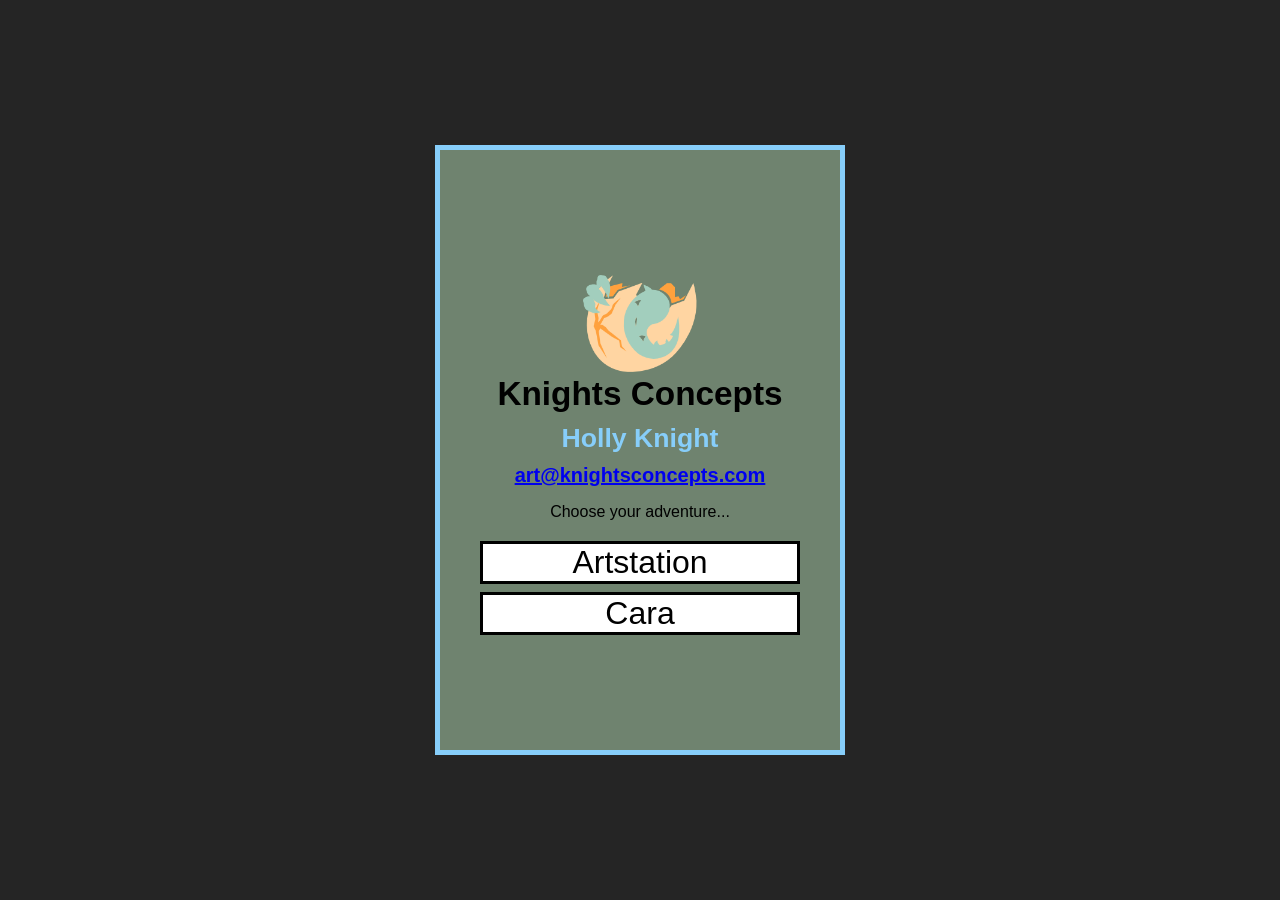
<file: index.html>
<!DOCTYPE html>
<html lang="en">
<head>
  <meta charset="UTF-8">
  <meta name="viewport" content="width=device-width, initial-scale=1.0"/>
<title>KnightsConcepts Links</title>
<link rel="icon" type="image/x-icon" href="site assets/logos/KC colour transparent.png">
<link href="links-stylesheet.css" rel="stylesheet" type="text/css" media="all">
</head>
<body>
  <main id="landingcolumn">
    <div id="text-notice">
      <img alt="Knights Concepts Logo" src="site assets/logos/KC colour transparent.png">
        <h1>Knights Concepts</h1>
        <h2>Holly Knight</h2>
        <h3><a href="mailto:art@knightsconcepts.com">art@knightsconcepts.com</a></h3>
        <p>Choose your adventure...</p>
    </div>
      <nav>
        <!--<div class="enter-button">
          <a href="index.html">Return to portfolio</a>
        </div>-->
        <div class="enter-button">
          <a href="https://www.artstation.com/knightsconcepts" target="_blank">Artstation</a>
        </div>
        <div class="enter-button">
          <a href="https://cara.app/knightsconcepts" target="_blank">Cara</a>
        </div>
      </nav>
  </main>
</body>
</html>
</file>
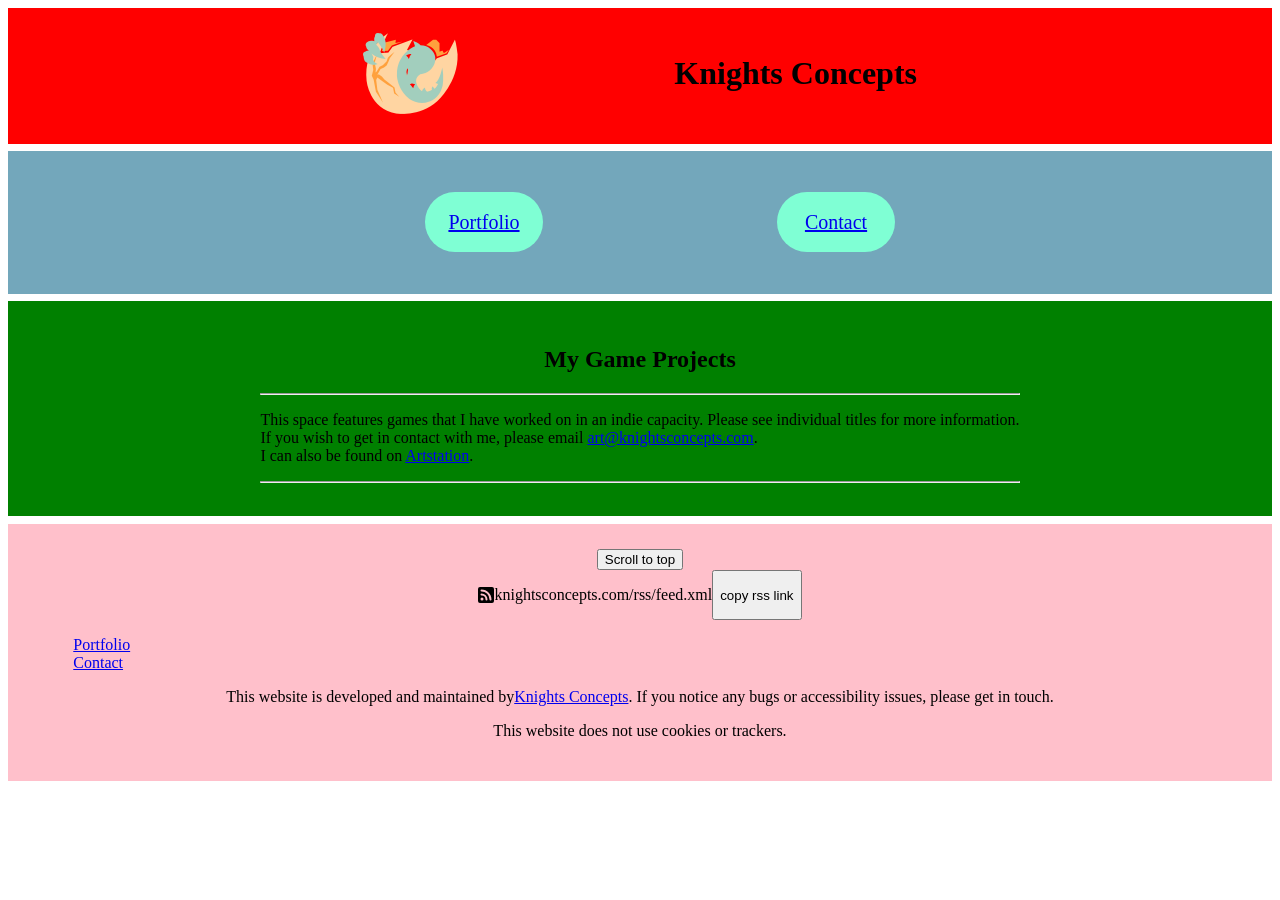
<file: game-projects.html>
<!DOCTYPE html>
<html lang="en-GB">
    <head>
        <meta charset="UTF-8">
        <meta name="viewport" content="width=device-width, initial-scale=1.0">
        <title>Knights Concepts</title>
        <link rel="icon" type="image/x-icon" href="/">
        <link href="stylesheet.css" rel="stylesheet" type="text/css" media="all">
        <script defer src="javascript/scroll-to-top.js"></script>
        <script defer src="javascript/copy-on-click.js"></script>
    </head>
    <body>
        <div class="body-grid">
            <div class="banner">
                <header>
                    <div id="kc-logo"><a href="index.html"><img alt="The website logo" src="site assets/logos/KC colour transparent.png" width="100px"></a></div>
                    <div id="website-title-text"><h1>Knights Concepts</h1></div>
                </header>
            </div>
            <div class="navigation desktop-nav">
                <nav>
                    <ul>
                        <li><a class="active" href="index.html">Portfolio</a></li>
                        <li><a href="https://linktr.ee/knightsconcepts">Contact</a></li>
                    </ul>
                </nav>
            </div>
            <div class="navigation mobile-nav">
                <nav>
                    <ul>
                        <li><a href="index.html">Portfolio</a></li>
                        <li><a class="active" href="game-projects.html">Game Projects</a></li>
                        <li><a href="https://linktr.ee/knightsconcepts">Contact</a></li>
                    </ul>
                </nav>
            </div>
            <div class="main-content">
                <main>
                    <section> <!--Title and information-->
                        <h2>My Game Projects</h2>
                            <hr>
                            <p>This space features games that I have worked on in an indie capacity. Please see individual titles for more information.<br>
                            If you wish to get in contact with me, please email <a href="mailto:art@knightsconcepts.com">art@knightsconcepts.com</a>.<br>
                            I can also be found on <a href="https://www.artstation.com/knightsconcepts">Artstation</a>.</p>
                            <hr>
                    </section>
                    <section> <!--game projects-->
                        <div id="project-1" class="project-window">

                        </div>
                        <div id="project-2" class="project-window">

                        </div>
                    </section>

                </main>
            </div>
            <div class="footer global">
                <footer>
                    <div id="scroll-to-top-area">
                        <button id="scroll-to-top-button">Scroll to top</button>
                    </div>
                    <div id="rss-box">
                        <img src="rss/rss-fill.svg">
                        <p>knightsconcepts.com/rss/feed.xml</p><button id="copy-on-click">copy rss link</button>
                    </div>
                    <div id="footer-nav">
                        <nav>
                            <ul>
                                <li><a href="index.html">Portfolio</a></li>
                                <li><a href="https://linktr.ee/knightsconcepts">Contact</a></li>
                            </ul>
                        </nav>
                    </div>
                    <p>This website is developed and maintained by <a href="mailto:art@knightsconcepts.com">Knights Concepts</a>.
                        If you notice any bugs or accessibility issues, please get in touch.
                    </p>
                    <p>
                        This website does not use cookies or trackers.
                    </p>
                </footer>
            </div>
        </div>
    </body>
</html>
</file>
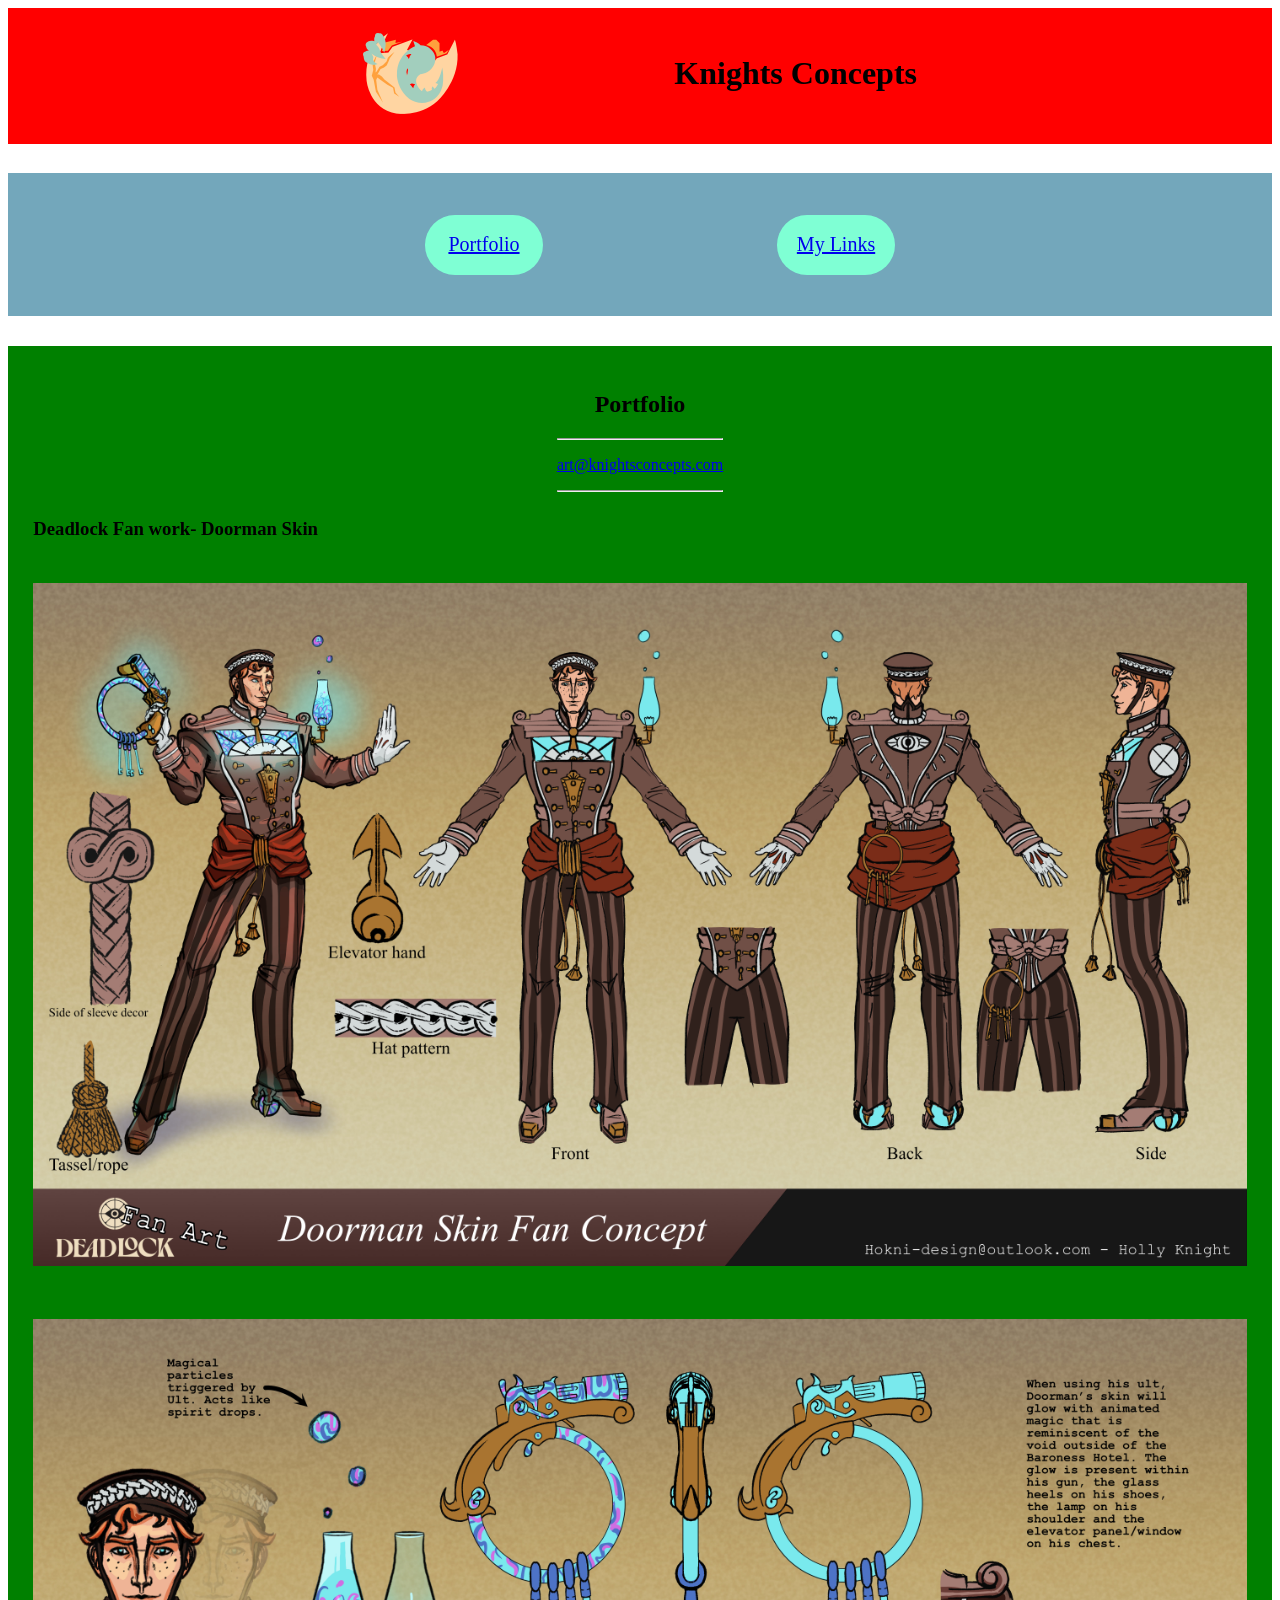
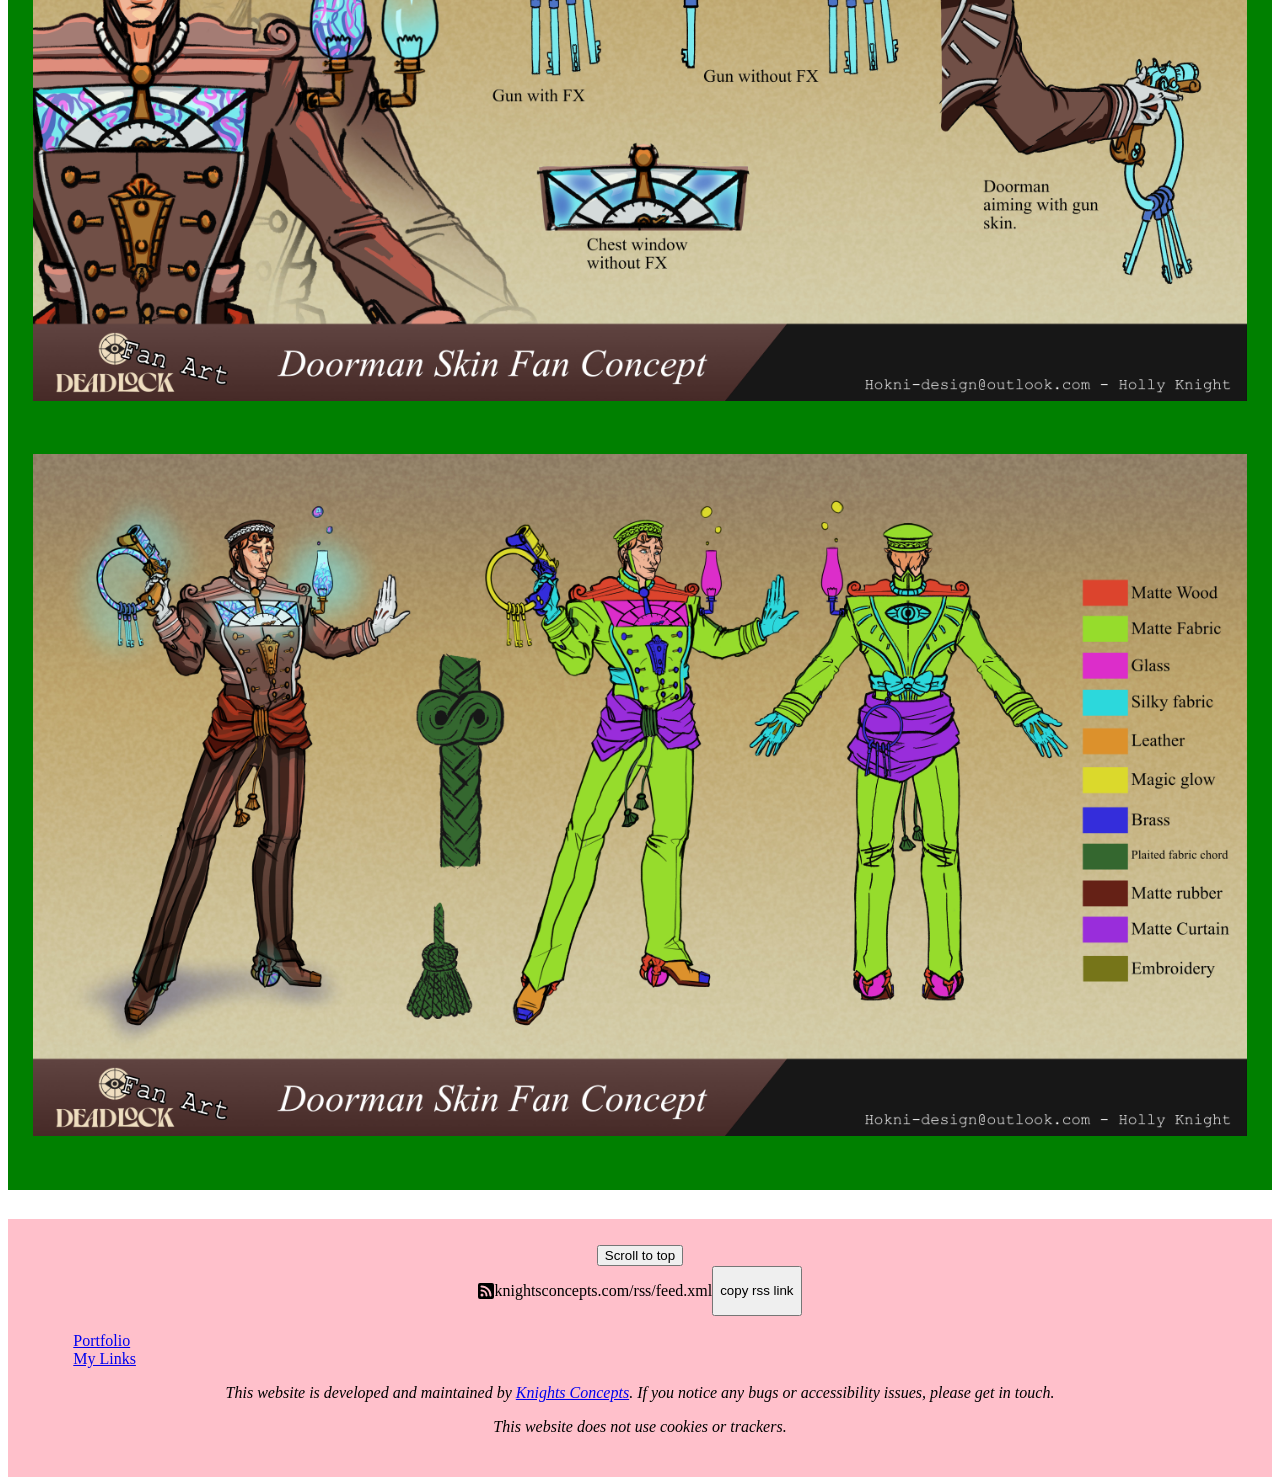
<file: hidden.html>
<!DOCTYPE html>
<html lang="en-GB">
    <head>
        <meta charset="UTF-8">
        <meta name="viewport" content="width=device-width, initial-scale=1.0">
        <title>Knights Concepts</title>
        <link rel="icon" type="image/x-icon" href="/">
        <link href="stylesheet.css" rel="stylesheet" type="text/css" media="all">
        <script defer src="javascript/scroll-to-top.js"></script>
        <script defer src="javascript/copy-on-click.js"></script>
    </head>
    <body>
        <div class="body-grid">
            <div class="banner">
                <header>
                    <div id="kc-logo"><a href="index.html"><img alt="The website logo" src="site assets/logos/KC colour transparent.png" width="100px"></a></div>
                    <div id="website-title-text"><h1>Knights Concepts</h1></div>
                </header>
            </div>
            <div class="navigation desktop-nav">
                <nav>
                    <ul>
                        <li><a class="active" href="index.html">Portfolio</a></li>
                        <li><a href="links.html">My Links</a></li>
                    </ul>
                </nav>
            </div>
            <div class="navigation mobile-nav">
                <nav>
                    <ul>
                        <li><a class="active" href="index.html">Portfolio</a></li>
                        <li><a href="https://linktr.ee/knightsconcepts">Contact</a></li>
                    </ul>
                </nav>
            </div>
            <div class="main-content">
                <main>
                    <section> <!--Title and information-->
                        <h2>Portfolio</h2>
                            <hr>
                            <p><a href="mailto:art@knightsconcepts.com">art@knightsconcepts.com</a></p>
                            <hr>
                    </section>
                    <section> <!--Portfolio images-->
                        <div id="dracula-proj" class="portfolio-images">

                        </div>
                        <div id="deadlock-fanart" class="portfolio-images">
                            <h3>Deadlock Fan work- Doorman Skin</h3>
                            <img src="site assets/portfolio.Images/doorman skin final comp_1.jpg" width="80%">
                            <img src="site assets/portfolio.Images/doorman skin final comp_2.jpg" width="80%">
                            <img src="site assets/portfolio.Images/doorman skin final comp_3.jpg" width="80%">
                        </div>
                    </section>

                </main>
            </div>
            <div class="footer">
                <footer>
                    <div id="scroll-to-top-area">
                        <button id="scroll-to-top-button">Scroll to top</button>
                    </div>
                    <div id="rss-box">
                        <img src="rss/rss-fill.svg">
                        <p>knightsconcepts.com/rss/feed.xml</p><button id="copy-on-click">copy rss link</button>
                    </div>
                    <div id="footer-nav">
                        <nav>
                            <ul>
                                <li><a href="index.html">Portfolio</a></li>
                                <li><a href="links.html">My Links</a></li>
                            </ul>
                        </nav>
                    </div>
                    <p><em>This website is developed and maintained by <a href="mailto:art@knightsconcepts.com">Knights Concepts</a>.
                        If you notice any bugs or accessibility issues, please get in touch.</em>
                    </p>
                    <p>
                        <em>This website does not use cookies or trackers.</em>
                    </p>
                </footer>
            </div>
        </div>
    </body>
</html>
</file>
<file: links-stylesheet.css>
h1, h2, a {
    font-family: 'Franklin Gothic Medium', 'Arial Narrow', Arial, sans-serif;
}
p, li {
    font-family: 'Trebuchet MS', 'Lucida Sans Unicode', 'Lucida Grande', 'Lucida Sans', Arial, sans-serif;
}
/*The above features the html file's font.*/

/*The website background colour and custom cursor.*/
body {
  background-color: rgb(37, 37, 37);
}

img{
  width: 40%;
  display: flex;
  flex-direction: column;
  justify-content: center;
  align-self: center;
  margin: 5% 0 1% 0;
}

/*Centring code and general size of entire widget.*/
#landingcolumn {
  margin: 0;
  position: absolute;
  top: 50%;
  left: 50%;
  -ms-transform: translate(-50%, -50%);
  transform: translate(-50%, -50%);
  width: 50%;
  height: 60%;
  display: flex;
  flex-direction: column;
  justify-content: center;
  align-self: center;
  overflow: hidden;
  background-color: rgb(111, 131, 111);
  border: 5px solid lightskyblue;
}

#text-notice {
  display: flex;
  flex-direction: column;
  justify-content: center;
  align-self: center;
}
#text-notice h1 {
    display: flex;
    align-self: center;
    font-size: 25pt;
    margin: 0;
}
#text-notice h2 {
  color: lightskyblue;
    display: flex;
    align-self: center;
    font-size: 20pt;
    margin: 0;
}
#text-notice h3 {
    align-self: center;
    margin: 0;
    font-size: 15pt;
}
#text-notice p {
    display: flex;
    align-content: center;
    justify-content: center;
}
  nav {
    display: flex;
    flex-direction: column;
    align-content: center;
  }
  .enter-button {
  display: flex;
  flex-direction: column;
  justify-content: center;
  align-self: center;
  margin-block: 1%;
  width: 80%;
  max-width: 500px;
  }
  .enter-button a {
    color: black;
    text-align: center;
    font-size: 2rem;
    text-decoration: none;
    border: 3px solid #000000;
    background-color: white;
  }
  a:hover {
    color: black;
    background-color: lightskyblue;
  }


@media screen and (max-width: 1500px) {
  #landingcolumn {
    width: 400px;
    height: 600px;
  }
}
  #text-notice h2 {
    display: flexbox;
    align-self: center;
    text-align: center;
    margin: 10px;
  }
</file>
<file: stylesheet.css>
/*border box makes sure there's a nice consistent border around your assets.*/
* {
    box-sizing: border-box;
}

/*.body-grid is the grid created to house your body elements.
You have 12 columns of which to position content and can specify rows with
grid-row: <number>/<number> to specify how long you want the content to be.*/
.body-grid{
    display: grid;
    grid-template-columns: repeat(12, [col-start] 1fr);
    gap: 1%;
}

/*Header content contained in .banner.*/
.banner{
    background: red;
    padding: 2%;
    grid-column: col-start / span 12;
}
header{
    display: flex;
    flex-direction: row;
    flex-wrap: wrap;
    justify-content: center;
}

#kc-logo {
    margin-right: 5%;
}

#kc-logo img {
    width: 50%;
}

#website-title-text {
    margin-left: 5%;

}
/*Header content contained in .banner.*/

/*Site navigation layout contained in .navigation.*/
.navigation{
    background: rgb(115, 167, 187);
    padding: 2%;
    grid-column: col-start / span 12;
}
.desktop-nav ul{
    display: flex;
    flex-direction: row;
    flex-wrap: wrap;
    list-style: none;
    justify-content: center;
}

.desktop-nav ul li {
    background-color: aquamarine;
    border-radius: 1.5em;
    width: 10%;
    height: 3em;
    align-content: center;
    margin-right: 10%;
    margin-left: 10%;
    text-align: center;
    font-size: 15pt;
}

.desktop-nav ul li:hover {
    background-color: blanchedalmond;
}
/*Site navigation layout contained in .navigation.*/

.mobile-nav {
    display: none;
}

/*Main site content contained in .main-content.*/
.main-content{
    background: green;
    padding:2%;
    grid-column: col-start / span 12;
}

main h2 {
    text-align: center;
}

main, h2 p hr{
    display: flex;
    flex-direction: row;
    flex-wrap: wrap;
    justify-content: center;
    align-content: center;
}

section h3 {
    justify-self: center;
}

.portfolio-images img{
    /*background: white;*/
    width: 100%;
    padding: 2% 0 2% 0;
}
/*Main site content contained in .main-content.*/

/*Yeah this is the footer.*/
.footer{
    background: pink;
    padding: 2%;
    grid-column: col-start / span 12;
}

#rss-box {
    display: flex;
    flex-direction: row;
    justify-content: center;
}

#scroll-to-top-area {
    display: flex;
    flex-direction: row;
    justify-content: center;
}

footer p {
    display: flex;
    flex-direction: row;
    justify-content: center;
}

#footer-nav nav ul {
    display: flex;
    flex-direction: column;
    justify-self: center;
    list-style: none;
}

/*mobile breakpoint*/
@media (max-width: 800px) {
    .banner {
        grid-column: col-start / span 12;
    }
    #kc-logo {
        margin-right: 0%;
    }
    #kc-logo img {
        width: 40%;
    }
    #website-title-text {
        margin-left: 0%;

    }

    .navigation {
        grid-column: col-start / span 12;
        grid-row: 2;
    }

    .desktop-nav {
        display: none;
    }

    .mobile-nav {
        display: flex;
    }
    .mobile-nav ul {
        list-style: none;
    }

    .main-content {
        grid-column: col-start / span 12;
        grid-row: 3/4;
    }

    .footer{
        grid-column: col-start / span 12;
    }
}
/*mobile breakpoint*/
</file>
